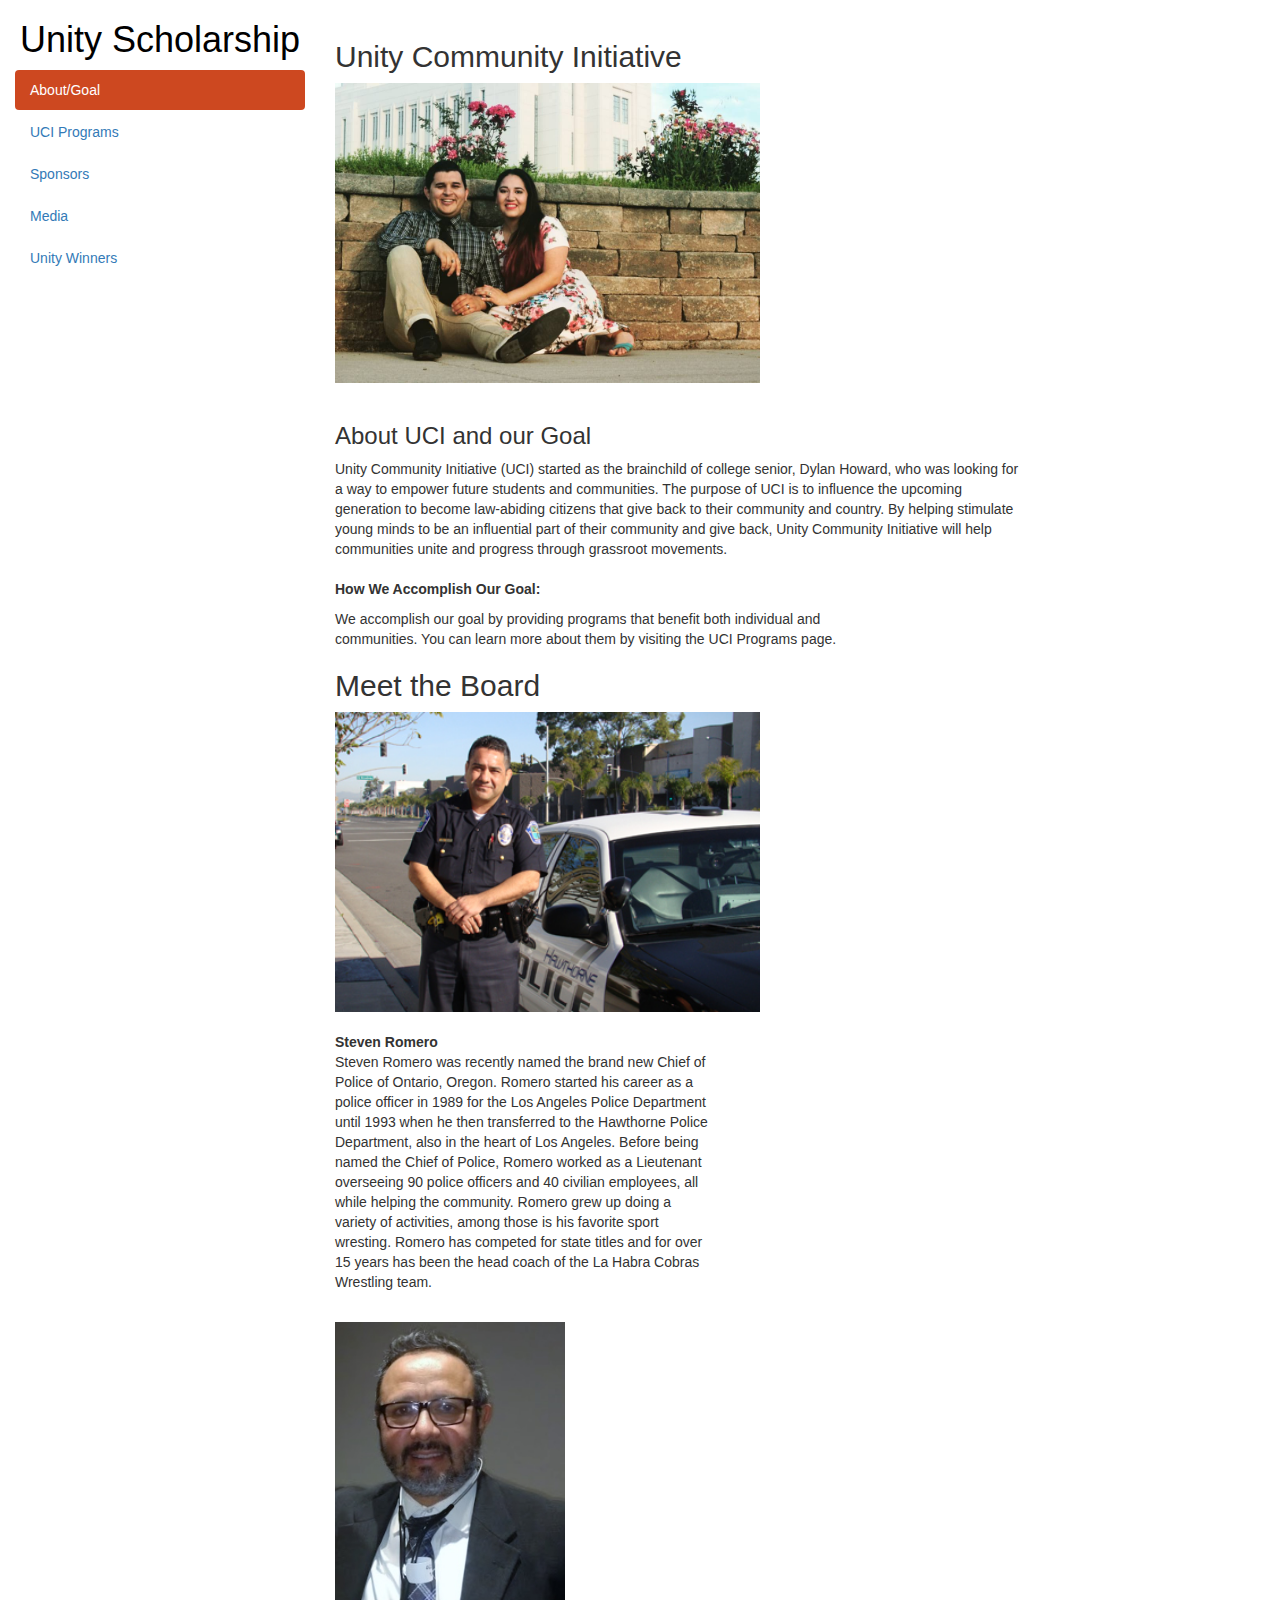
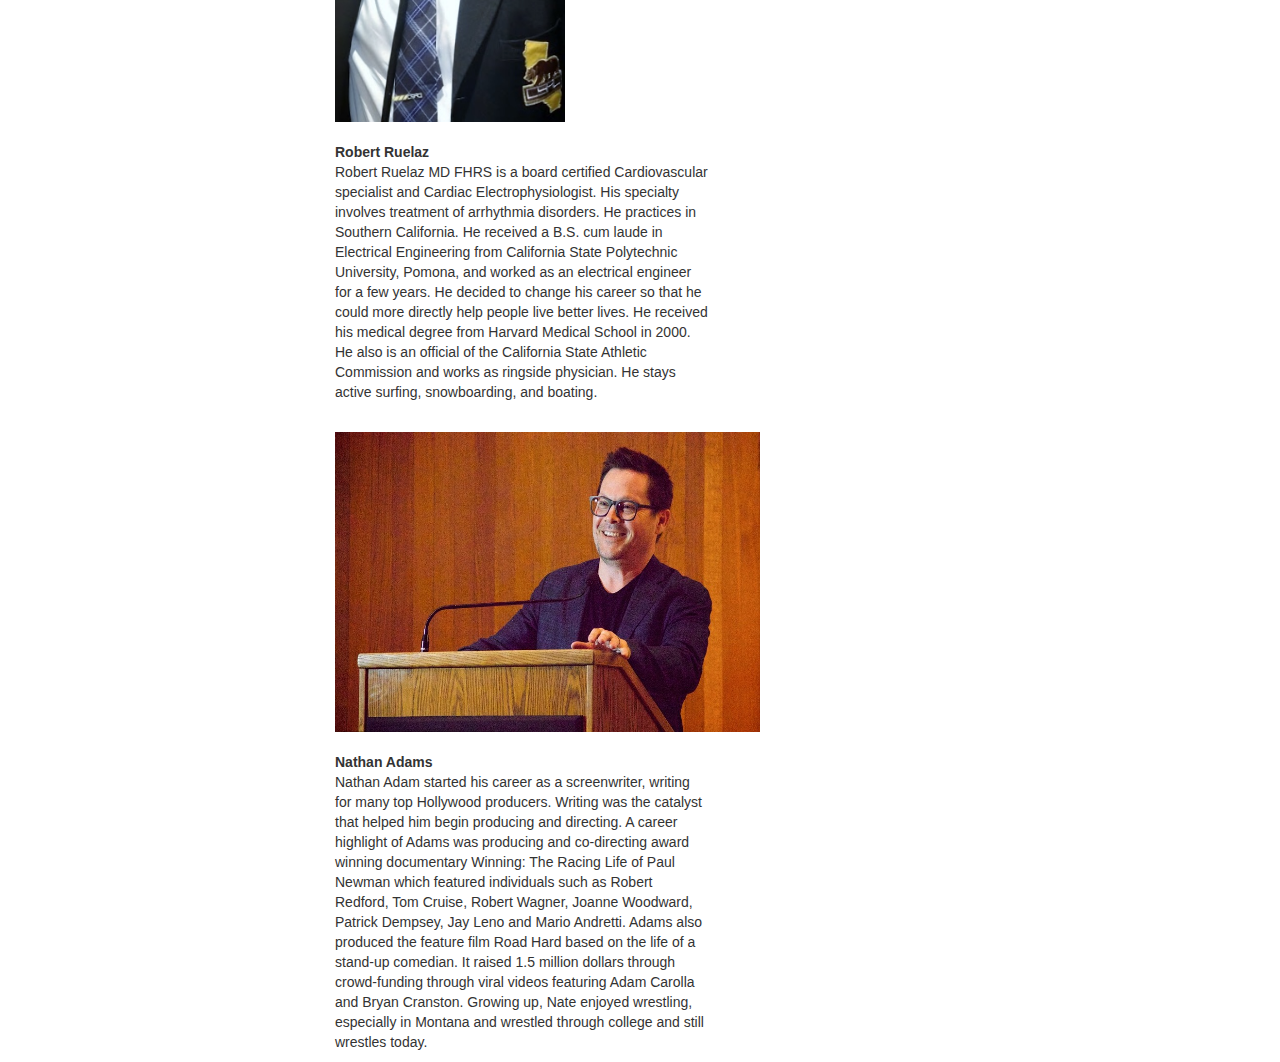
<file: about.html>
<!DOCTYPE html>
<html lang="en">
<head>
	
	<script>
  (function(i,s,o,g,r,a,m){i['GoogleAnalyticsObject']=r;i[r]=i[r]||function(){
  (i[r].q=i[r].q||[]).push(arguments)},i[r].l=1*new Date();a=s.createElement(o),
  m=s.getElementsByTagName(o)[0];a.async=1;a.src=g;m.parentNode.insertBefore(a,m)
  })(window,document,'script','https://www.google-analytics.com/analytics.js','ga');

  ga('create', 'UA-99771928-1', 'auto');
  ga('send', 'pageview');

</script>
	
	<title>Unity Scholarship</title>
	<meta charset="utf-8">
	<meta name="viewport" content="width=device-width, initial-scale=1">
	<link rel="stylesheet" href="https://maxcdn.bootstrapcdn.com/bootstrap/3.3.7/css/bootstrap.min.css">
	<script src="https://ajax.googleapis.com/ajax/libs/jquery/3.2.1/jquery.min.js"></script>
	<script src="https://maxcdn.bootstrapcdn.com/bootstrap/3.3.7/js/bootstrap.min.js"></script>
	<style>
		/* Set height of the grid so .sidenav can be 100% (adjust as needed) */
		.row.content {height: 700px}

		/* Set gray background color and 100% height */
		.sidenav {
			background-color: #fff;
			height: 100%;
		}

		/* On small screens, set height to 'auto' for the grid */
		@media screen and (max-width: 767px) {
			.row.content {height: auto;} 
		}

		.nav>li.active>a{
			text-decoration: none;
			color: #fff;
			background-color: #cd4820;
		}

		.nav>li.active>a:hover,
		.nav>li>a:hover,
		.nav>li>a:focus {
			text-decoration: none;
			color: #fff;
			background-color: #cd4820;
		}
	</style>
</head>
<body>

	<nav class="navbar navbar-inverse visible-xs">
		<div class="container-fluid">
			<div class="navbar-header">
				<button type="button" class="navbar-toggle" data-toggle="collapse" data-target="#myNavbar">
					<span class="icon-bar"></span>
					<span class="icon-bar"></span>
					<span class="icon-bar"></span>                        
				</button>
				<a class="navbar-brand" href="index.html">Unity</a>
			</div>
			<div class="collapse navbar-collapse" id="myNavbar">
				<ul class="nav navbar-nav">
					
					<li class="active"><a href="about.html">About/Goal</a></li>
					<li><a href="Programs.html">UCI Programs</a></li>
					<li><a href="Sponsors.html">Sponsors</a></li>
					<li><a href=Media.html>Media</a></li>
					<li><a href="Winners.html">Unity Winners</a></li>
					
				</ul>
			</div>
		</div>
	</nav>

	<div class="container-fluid">
		<div class="row content">
			<div class="col-sm-3 hidden-xs">
				<h1 style="color:#333333; text-align: center"><a style="color: black" href="index.html">Unity Scholarship</a></h1>
				<ul class="nav nav-pills nav-stacked">
					
					<li class="active"><a href="about.html">About/Goal</a></li>
					<li><a href="Programs.html">UCI Programs</a></li>
					<li><a href="Sponsors.html">Sponsors</a></li>
					<li><a href=Media.html>Media</a></li>
					<li><a href="Winners.html">Unity Winners</a></li>
					
				</ul><br>
			</div>
			<br>

			<div class="col-sm-9">
				<h2>Unity Community Initiative</h2>
				<div class="row">
					<div class="col-sm-9">
						
					 <img src="UCI-goal.jpg" alt="uci goal" height="300px" width="425px"><br><br>
						<h3>About UCI and our Goal</h3>
						<p>Unity Community Initiative (UCI) started as the brainchild of college senior, 
                                                Dylan Howard, who was looking for a way to empower future students and communities. 
						The purpose of UCI is to influence the upcoming generation to become law-abiding 
						citizens that give back to their community and country. By helping stimulate young minds to 
						be an influential part of their community and give back, Unity Community Initiative will help 
						communities unite and progress through grassroot movements.<br><br> 

                                               <b>How We Accomplish Our Goal:</b><br>
						<div class="row">	
						<div class="col-sm-9">
                                               <p>We accomplish our goal by providing programs that benefit both individual and 
						communities. You can learn more about them by visiting the UCI Programs page.
						</p>
							
					        <h2>Meet the Board</h2>
						<div class="row">	
						<div class="col-sm-9">	
							
						<img src="Romero-board.jpg" alt="uci goal" height="300px" width="425px"><br><br>
							
						<b>Steven Romero</b>
						<p>Steven Romero was recently named the brand new Chief of Police of Ontario, Oregon. 
						Romero started his career as a police officer in 1989 for the Los Angeles Police Department
						until 1993 when he then transferred to the Hawthorne Police Department, also in the heart of 
						Los Angeles. Before being named the Chief of Police, Romero worked as a Lieutenant overseeing 
						90 police officers and 40 civilian employees, all while helping the community. Romero grew up 
						doing a variety of activities, among those is his favorite sport wresting. Romero has competed 
						for state titles and for over 15 years has been the head coach of the La Habra Cobras Wrestling 
						team.</p><br> 
							
						<img src="Ruelaz-board.jpg" alt="uci goal" height="400px" width="230px"><br><br>
							
						<b>Robert Ruelaz</b>	
						<p>Robert Ruelaz MD FHRS is a board certified Cardiovascular specialist and Cardiac Electrophysiologist. His
						specialty involves treatment of arrhythmia disorders. He practices in Southern California. He received a
						B.S. cum laude in Electrical Engineering from California State Polytechnic University, Pomona, and
						worked as an electrical engineer for a few years. He decided to change his career so that he could more
						directly help people live better lives. He received his medical degree from Harvard Medical School in
						2000. He also is an official of the California State Athletic Commission and works as ringside physician.
						He stays active surfing, snowboarding, and boating.</p><br>
							
						<img src="Adams-board.jpg" alt="uci goal" height="300px" width="425px"><br><br>
						
						<b>Nathan Adams</b>	
						<p>Nathan Adam started his career as a screenwriter, writing for many top Hollywood producers. Writing was the catalyst that
						helped him begin producing and directing. A career highlight of Adams was producing and co-directing award winning 
						documentary Winning: The Racing Life of Paul Newman which featured individuals such as Robert Redford, Tom Cruise, 
						Robert Wagner, Joanne Woodward, Patrick Dempsey, Jay Leno and Mario Andretti. Adams also produced the feature film
						Road Hard based on the life of a stand-up comedian. It raised 1.5 million dollars through crowd-funding through viral videos
						featuring Adam Carolla and Bryan Cranston. Growing up, Nate enjoyed wrestling, especially in Montana and wrestled through
						college and still wrestles today.</p> 

					</div>
				</div>
			</div>
		</div>
	</div>
</body>
</html>
</file>
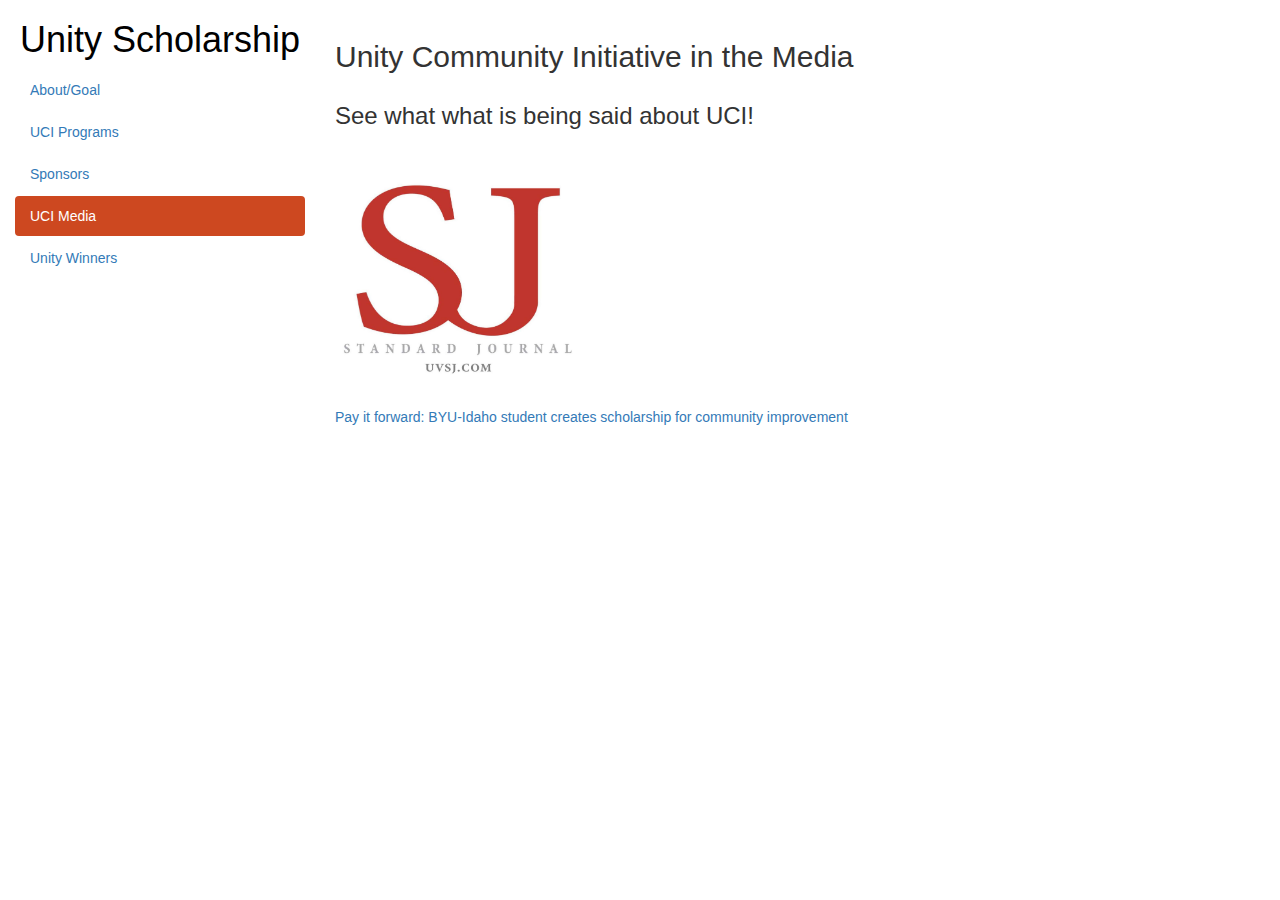
<file: Media.html>
<!DOCTYPE html>
<html lang="en">
<head>
	
	<script>
  (function(i,s,o,g,r,a,m){i['GoogleAnalyticsObject']=r;i[r]=i[r]||function(){
  (i[r].q=i[r].q||[]).push(arguments)},i[r].l=1*new Date();a=s.createElement(o),
  m=s.getElementsByTagName(o)[0];a.async=1;a.src=g;m.parentNode.insertBefore(a,m)
  })(window,document,'script','https://www.google-analytics.com/analytics.js','ga');

  ga('create', 'UA-99771928-1', 'auto');
  ga('send', 'pageview');

</script>
	
	<title>Unity Scholarship</title>
	<meta charset="utf-8">
	<meta name="viewport" content="width=device-width, initial-scale=1">
	<link rel="stylesheet" href="https://maxcdn.bootstrapcdn.com/bootstrap/3.3.7/css/bootstrap.min.css">
	<script src="https://ajax.googleapis.com/ajax/libs/jquery/3.2.1/jquery.min.js"></script>
	<script src="https://maxcdn.bootstrapcdn.com/bootstrap/3.3.7/js/bootstrap.min.js"></script>
	<style>
		/* Set height of the grid so .sidenav can be 100% (adjust as needed) */
		.row.content {height: 700px}

		/* Set gray background color and 100% height */
		.sidenav {
			background-color: #fff;
			height: 100%;
		}

		/* On small screens, set height to 'auto' for the grid */
		@media screen and (max-width: 767px) {
			.row.content {height: auto;} 
		}

		.nav>li.active>a{
			text-decoration: none;
			color: #fff;
			background-color: #cd4820;
		}

		.nav>li.active>a:hover,
		.nav>li>a:hover,
		.nav>li>a:focus {
			text-decoration: none;
			color: #fff;
			background-color: #cd4820;
		}
	</style>
</head>
<body>

	<nav class="navbar navbar-inverse visible-xs">
		<div class="container-fluid">
			<div class="navbar-header">
				<button type="button" class="navbar-toggle" data-toggle="collapse" data-target="#myNavbar">
					<span class="icon-bar"></span>
					<span class="icon-bar"></span>
					<span class="icon-bar"></span>                        
				</button>
				<a class="navbar-brand" href="index.html">Unity</a>
			</div>
			<div class="collapse navbar-collapse" id="myNavbar">
				<ul class="nav navbar-nav">
					
					<li><a href="about.html">About/Goal</a></li>
					<li><a href="Programs.html">UCI Programs</a></li>
					<li><a href="Sponsors.html">Sponsors</a></li>
					<li class="active"><a href="Media.html">UCI Media</a></l					
					<li><a href="Winners.html">Unity Winners</a></li>
					
				</ul>
			</div>
		</div>
	</nav>

	<div class="container-fluid">
		<div class="row content">
			<div class="col-sm-3 hidden-xs">
				<h1 style="color:#333333; text-align: center"><a style="color: black" href="index.html">Unity Scholarship</a></h1>
				<ul class="nav nav-pills nav-stacked">
					
				        <li><a href="about.html">About/Goal</a></li>
					<li><a href="Programs.html">UCI Programs</a></li>
					<li><a href="Sponsors.html">Sponsors</a></li>
					<li class="active"><a href="Media.html">UCI Media</a></li>					
					<li><a href="Winners.html">Unity Winners</a></li>
					
				</ul><br>
			</div>
			<br>

			<div class="col-sm-9">
	
				<h2>Unity Community Initiative in the Media</h2>
				<div class="row">
					<div class="col-sm-9">
						<h3>See what what is being said about UCI!</h3>
						
						<br>
						
			 <img src="SJ.jpg" alt="SJ" style="width:250px;height:228px;">
			 	
			 	<br>
			 	 <br>
						
		             <a 			  href="https://www.rexburgstandardjournal.com/news/education/pay-it-forward-byu-idaho-student-creates-scholarship-for-community/article_aa14c71e-5ae0-11e7-8643-bf32ae6317eb.html">Pay it forward: BYU-Idaho student creates scholarship for community improvement</a>
						
					</div>
				</div>
			</div>
		</div>
	</div>
</body>
</html>
</file>
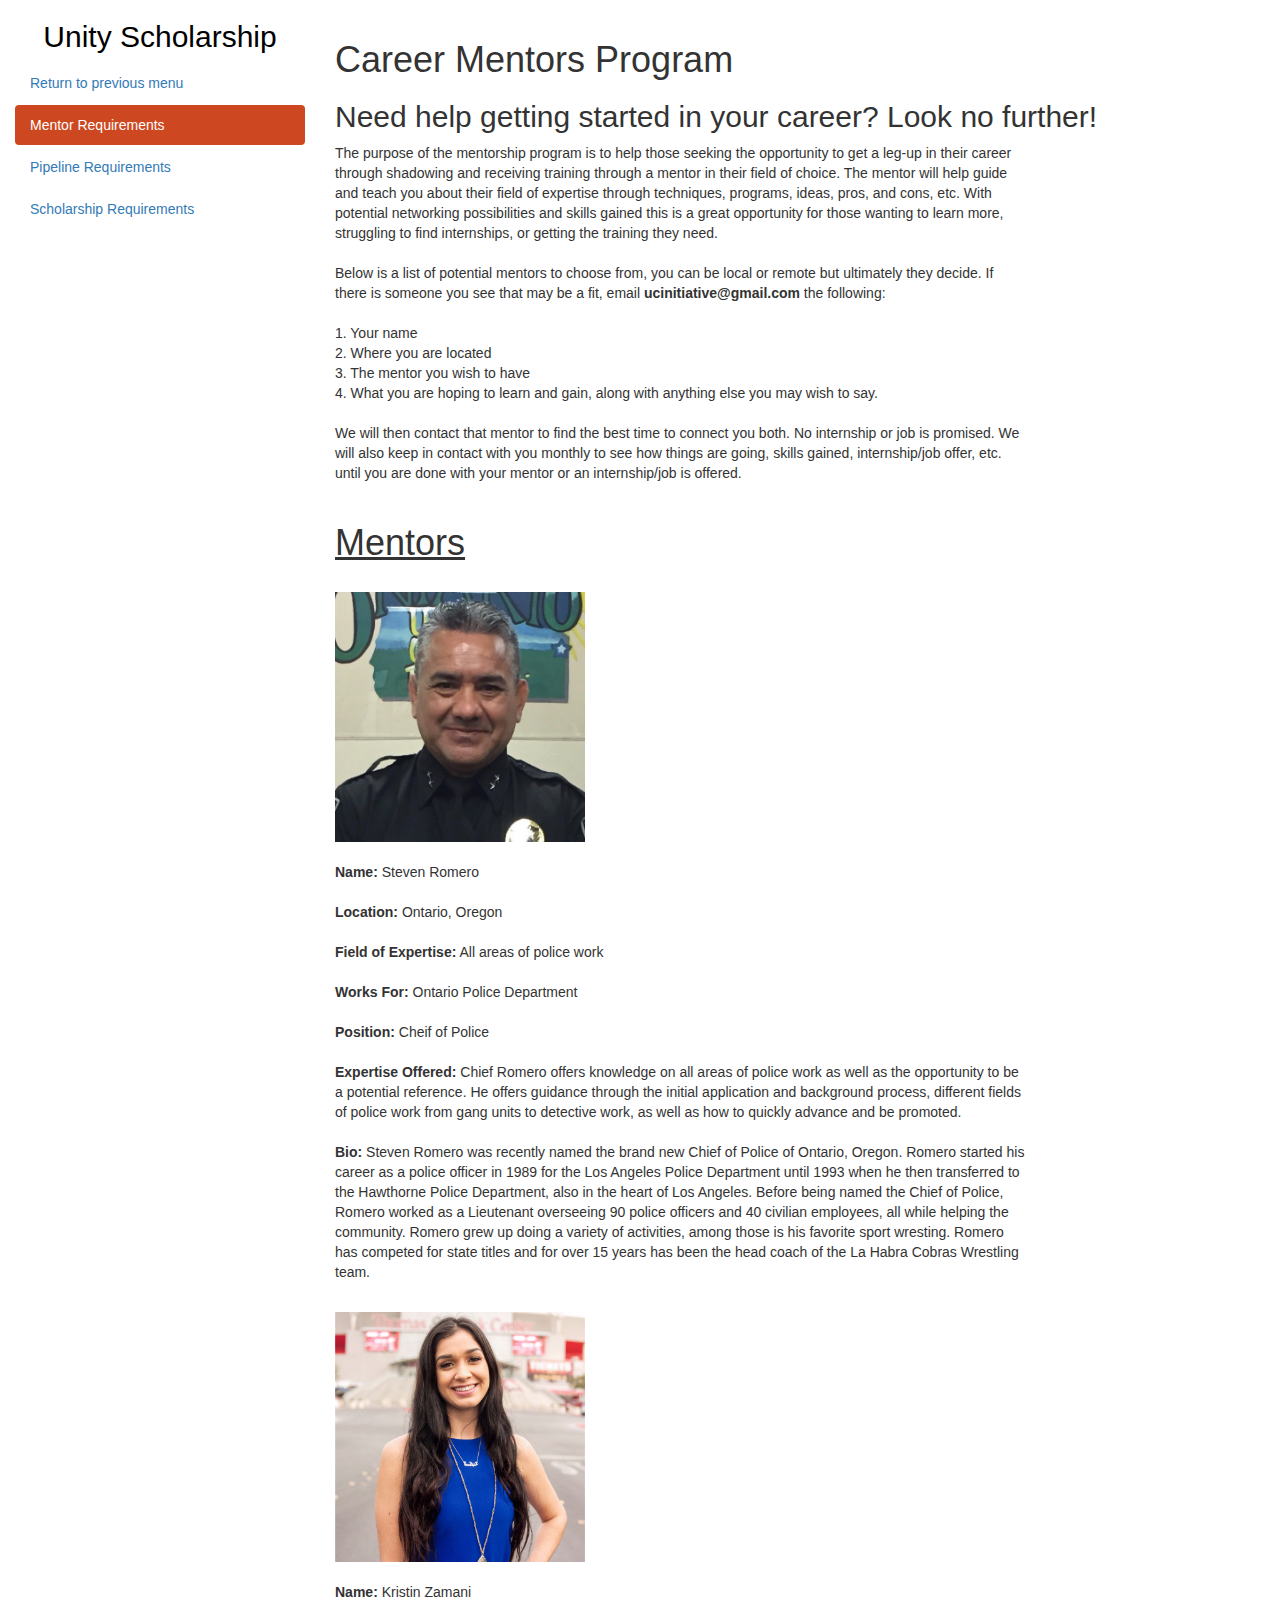
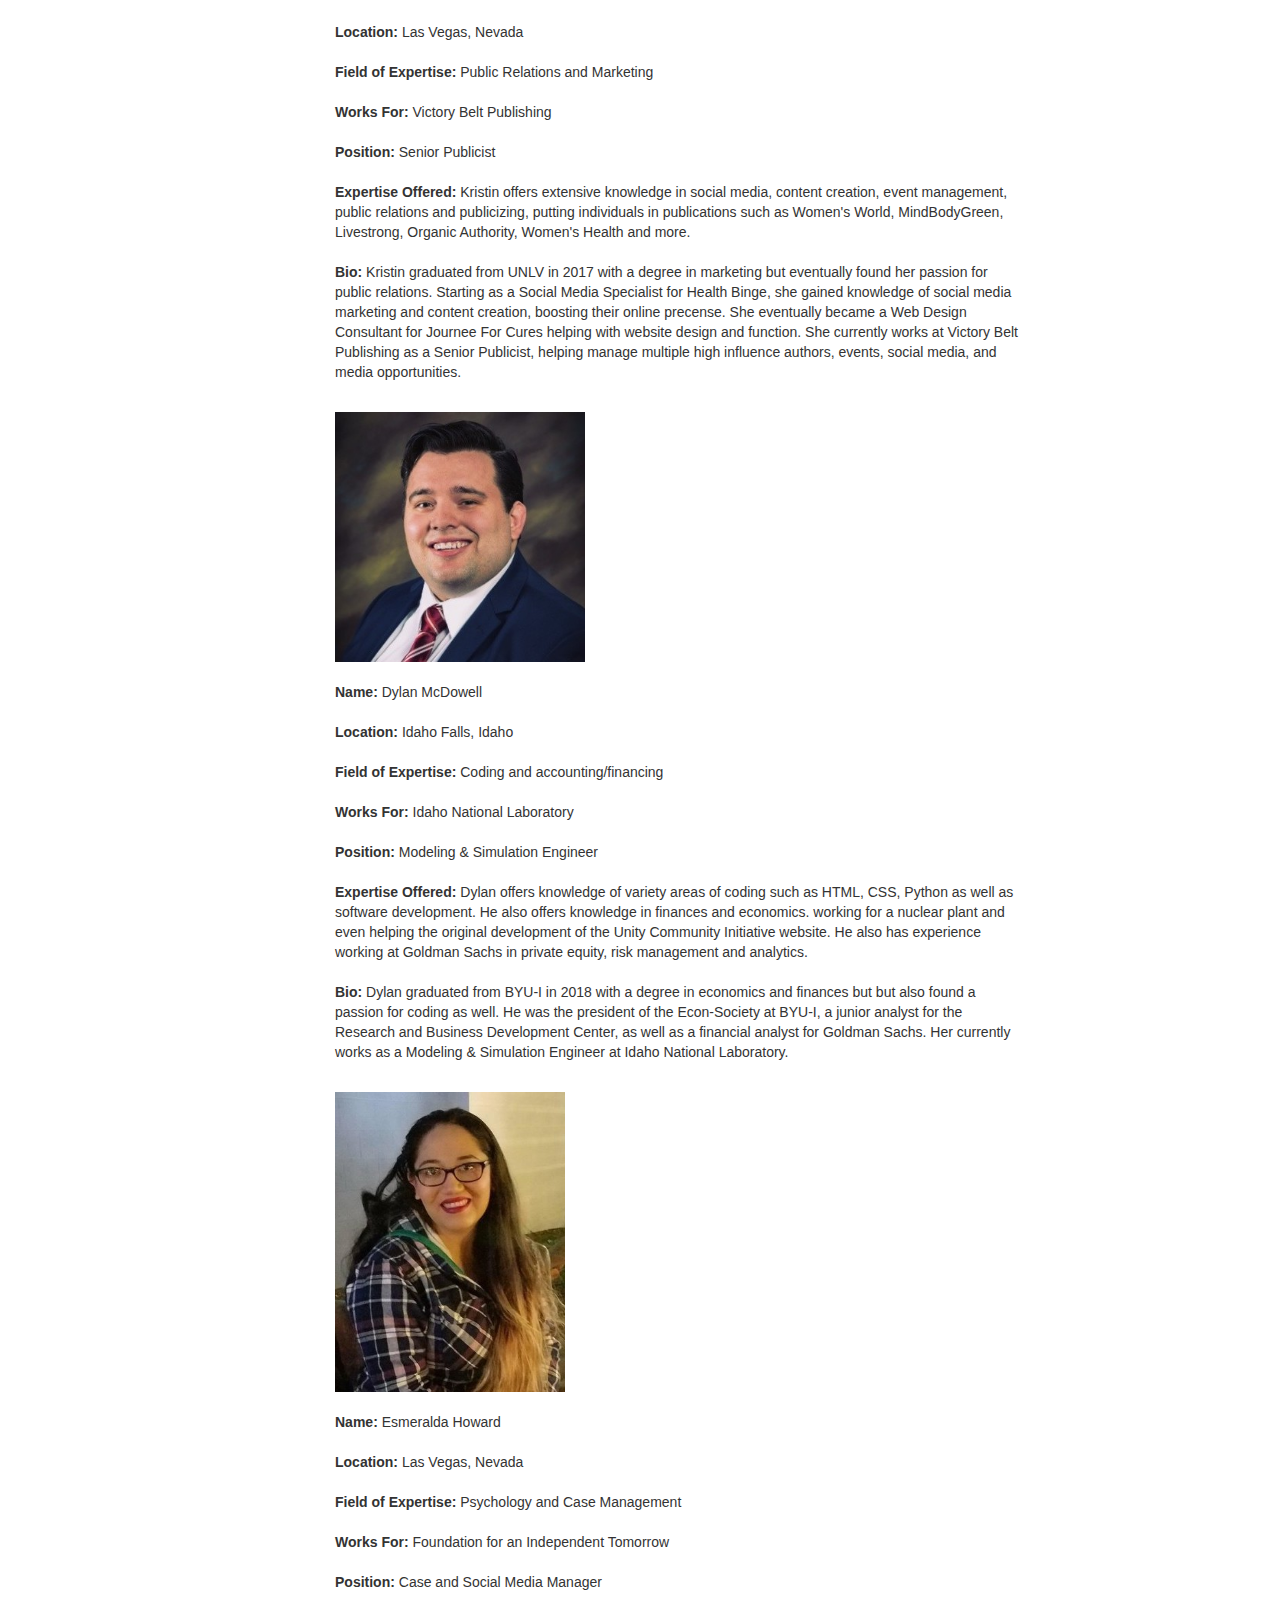
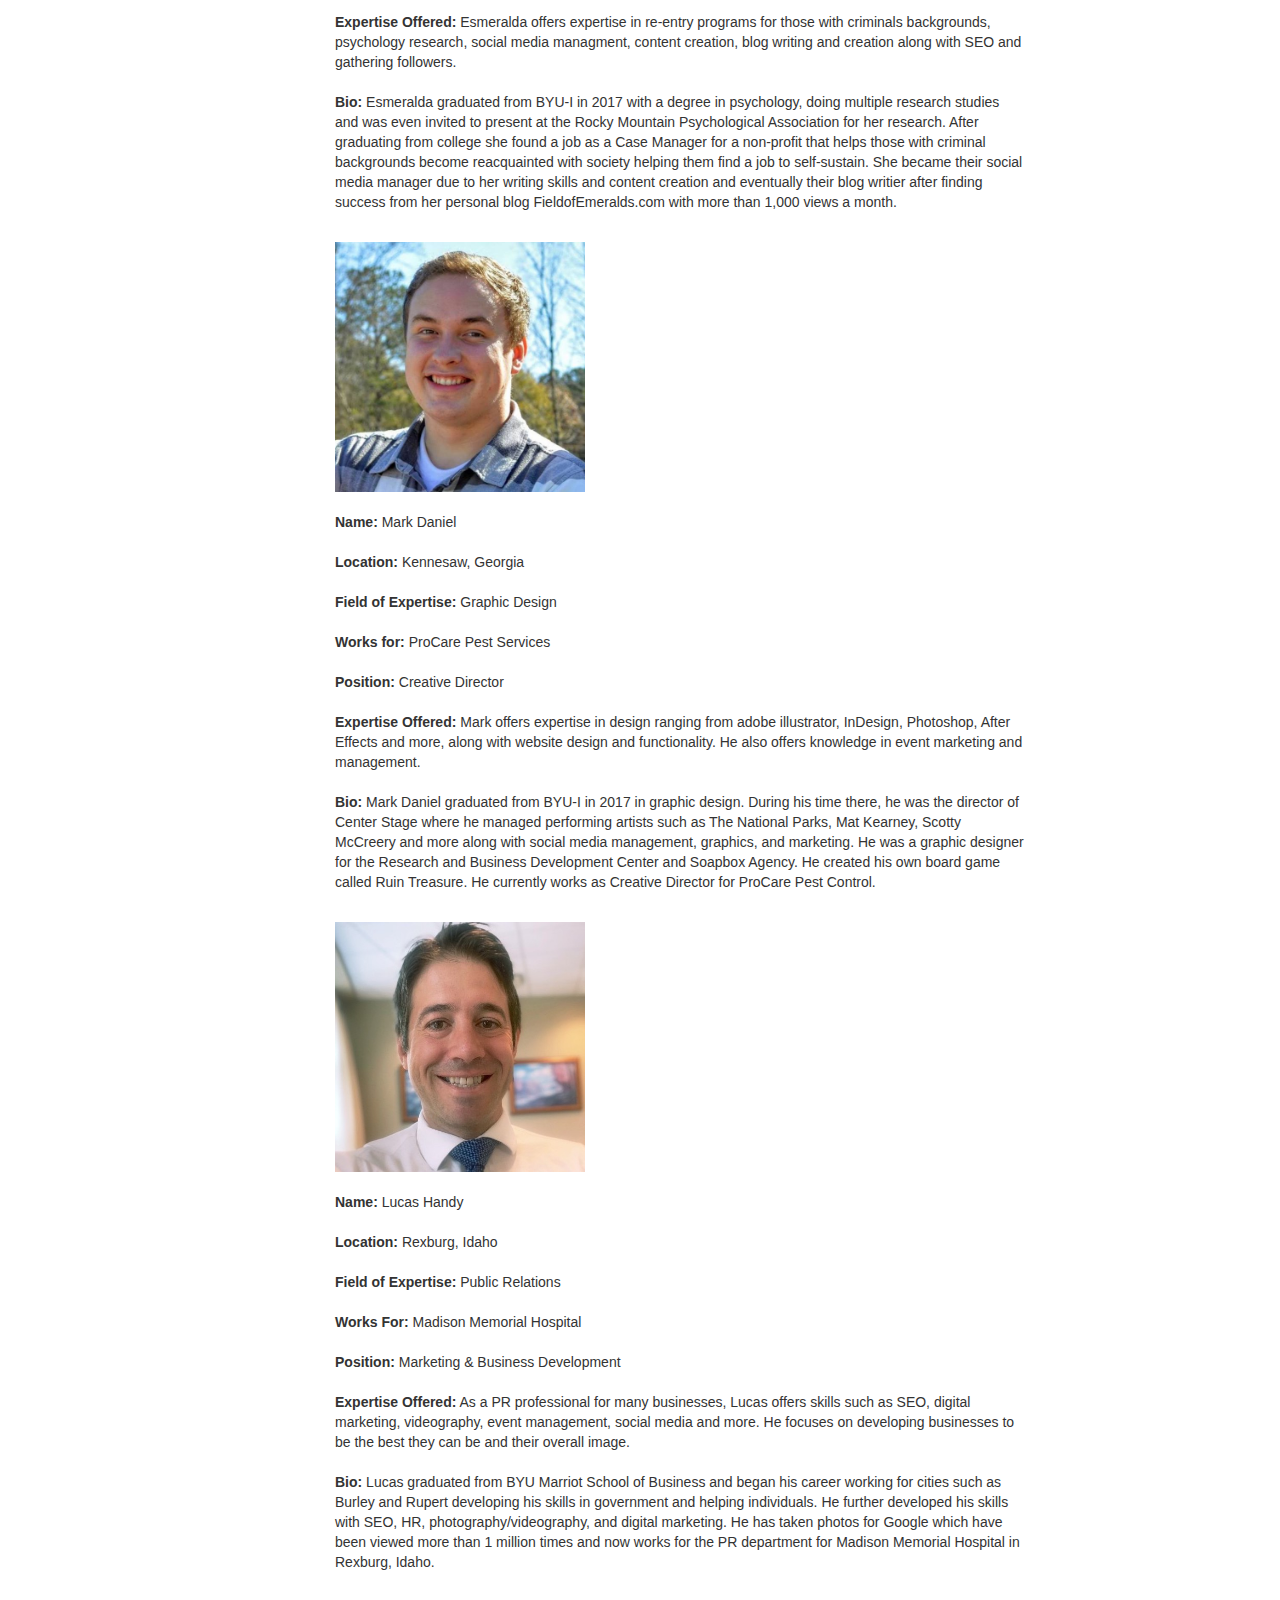
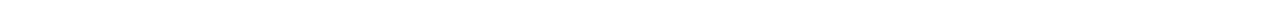
<file: mentor-requirements.html>
<!DOCTYPE html>
<html lang="en">
<head>
	
	<script>
  (function(i,s,o,g,r,a,m){i['GoogleAnalyticsObject']=r;i[r]=i[r]||function(){
  (i[r].q=i[r].q||[]).push(arguments)},i[r].l=1*new Date();a=s.createElement(o),
  m=s.getElementsByTagName(o)[0];a.async=1;a.src=g;m.parentNode.insertBefore(a,m)
  })(window,document,'script','https://www.google-analytics.com/analytics.js','ga');

  ga('create', 'UA-99771928-1', 'auto');
  ga('send', 'pageview');

</script>
	
	<title>Career Mentors</title>
	<meta charset="utf-8">
	<meta name="viewport" content="width=device-width, initial-scale=1">
	<link rel="stylesheet" href="https://maxcdn.bootstrapcdn.com/bootstrap/3.3.7/css/bootstrap.min.css">
	<script src="https://ajax.googleapis.com/ajax/libs/jquery/3.2.1/jquery.min.js"></script>
	<script src="https://maxcdn.bootstrapcdn.com/bootstrap/3.3.7/js/bootstrap.min.js"></script>
	<style>
		/* Set height of the grid so .sidenav can be 100% (adjust as needed) */
		.row.content {height: 700px}

		/* Set gray background color and 100% height */
		.sidenav {
			background-color: #fff;
			height: 100%;
		}

		/* On small screens, set height to 'auto' for the grid */
		@media screen and (max-width: 767px) {
			.row.content {height: auto;} 
		}

		.nav>li.active>a{
			text-decoration: none;
			color: #fff;
			background-color: #cd4820;
		}

		.nav>li.active>a:hover,
		.nav>li>a:hover,
		.nav>li>a:focus {
			text-decoration: none;
			color: #fff;
			background-color: #cd4820;
		}
	</style>
</head>
<body>

	<nav class="navbar navbar-inverse visible-xs">
		<div class="container-fluid">
			<div class="navbar-header">
				<button type="button" class="navbar-toggle" data-toggle="collapse" data-target="#myNavbar">
					<span class="icon-bar"></span>
					<span class="icon-bar"></span>
					<span class="icon-bar"></span>                        
				</button>
				<a class="navbar-brand" href="index.html">Unity</a>
			</div>
			<div class="collapse navbar-collapse" id="myNavbar">
				<ul class="nav navbar-nav">
					
					<li><a href="about.html">Return to previous menu</a></li>
					<li class="active"><a href="mentor-requirements.html">Mentor Requirements</a></li>
					<li><a href="pipeline-requirements.html">Pipeline Requirements</a></li>
					<li><a href="scholarship-requirements.html">Scholarship Requirements</a></li>
					
				</ul>
			</div>
		</div>
	</nav>

	<div class="container-fluid">
		<div class="row content">
			<div class="col-sm-3 hidden-xs">
				<h2 style="color:#333333; text-align: center"><a style="color: black" href="index.html">Unity Scholarship</a></h2>
				<ul class="nav nav-pills nav-stacked">
					
					<li><a href="about.html">Return to previous menu</a></li>
					<li class="active"><a href="mentor-requirements.html">Mentor Requirements</a></li>
					<li><a href="pipeline-requirements.html">Pipeline Requirements</a></li>
					<li><a href="scholarship-requirements.html">Scholarship Requirements</a></li>
					
				</ul><br>
			</div>
			<br>

			<div class="col-sm-9">
				<h1>Career Mentors Program</h1>
				<h2>Need help getting started in your career? Look no further!</h2>
				<div class="row">
					<div class="col-sm-9">
						
					<p>
				
					The purpose of the mentorship program is to help those seeking the opportunity 
					to get a leg-up in their career through shadowing and receiving training through 
					a mentor in their field of choice. The mentor will help guide and teach you about 
					their field of expertise through techniques, programs, ideas, pros, and cons, etc. 
					With potential networking possibilities and skills gained this is a great opportunity 
					for those wanting to learn more, struggling to find internships, or getting the training 
					they need. <br><br> 

					Below is a list of potential mentors to choose from, you can be local or remote but ultimately 
					they decide. If there is someone you see that may be a fit, email <b>ucinitiative@gmail.com</b> 
					the following: <br><br> 
						
					1. Your name<br>
					2. Where you are located<br> 
					3. The mentor you wish to have<br>
					4. What you are hoping to learn and gain, along with anything else you may wish to say.<br><br> 
						
					We will then contact that mentor to find the best time to connect you both. 
					No internship or job is promised. We will also keep in contact with you monthly to see 
					how things are going, skills gained, internship/job offer, etc. until you are done with
					your mentor or an internship/job is offered. <br><br>
					
					</p>
					
					<u><h1>Mentors</h1></u><br>
						
					<img src="chief-romero.jpg" alt="chief romero" height="250px" width="250px"><br><br>
					
					<p><b>Name:</b> Steven Romero <br><br>


					<b>Location:</b> Ontario, Oregon <br><br>


					<b>Field of Expertise:</b> All areas of police work <br><br>


					<b>Works For:</b> Ontario Police Department <br><br>


					<b>Position:</b> Cheif of Police <br><br>


					<b>Expertise Offered:</b> Chief Romero offers knowledge on all areas of police work
					as well as the opportunity to be a potential reference. He offers guidance through the 
					initial application and background process, different fields of police work from gang units
					to detective work, as well as how to quickly advance and be promoted. 
					
					<br><br>  

					<b>Bio:</b> Steven Romero was recently named the brand new Chief of Police of Ontario, Oregon. 
					Romero started his career as a police officer in 1989 for the Los Angeles Police Department 
					until 1993 when he then transferred to the Hawthorne Police Department, also in the heart of 
					Los Angeles. Before being named the Chief of Police, Romero worked as a Lieutenant overseeing 
					90 police officers and 40 civilian employees, all while helping the community. Romero grew up 
					doing a variety of activities, among those is his favorite sport wresting. Romero has competed 
					for state titles and for over 15 years has been the head coach of the La Habra Cobras Wrestling 
					team.</p><br>
						
					<img src="Kristin-Zamani.jpg" alt="Kristin Zamani" height="250px" width="250px"><br><br>
					
					<p><b>Name:</b> Kristin Zamani <br><br>


					<b>Location:</b> Las Vegas, Nevada <br><br>


					<b>Field of Expertise:</b> Public Relations and Marketing <br><br>


					<b>Works For:</b> Victory Belt Publishing <br><br>


					<b>Position:</b> Senior Publicist <br><br>


					<b>Expertise Offered:</b> Kristin offers extensive knowledge in social media, content creation,
					event management, public relations and publicizing, putting individuals in publications such as 
					Women's World, MindBodyGreen, Livestrong, Organic Authority, Women's Health and more. 
					
					<br><br>  

					<b>Bio:</b> Kristin graduated from UNLV in 2017 with a degree in marketing
					but eventually found her passion for public relations. Starting as a Social Media
					Specialist for Health Binge, she gained knowledge of social media marketing and content
					creation, boosting their online precense. She eventually became a Web Design Consultant 
					for Journee For Cures helping with website design and function. She currently works at 
					Victory Belt Publishing as a Senior Publicist, helping manage multiple high influence authors, 
					events, social media, and media opportunities.</p><br>
					
					<img src="Dylan-McDowell.jpg" alt="Dylan McDowell" height="250px" width="250px"><br><br>
					
					<p><b>Name:</b> Dylan McDowell  <br><br>


					<b>Location:</b> Idaho Falls, Idaho <br><br>


					<b>Field of Expertise:</b> Coding and accounting/financing <br><br>


					<b>Works For:</b> Idaho National Laboratory <br><br>


					<b>Position:</b> Modeling & Simulation Engineer <br><br>


					<b>Expertise Offered:</b> Dylan offers knowledge of variety areas of coding
					such as HTML, CSS, Python as well as software development. He also offers knowledge in
					finances and economics. working for a nuclear plant and even helping the original development 
				        of the Unity Community Initiative website. He also has experience working at Goldman Sachs in 
				        private equity, risk management and analytics.
					<br><br>  

					<b>Bio:</b> Dylan graduated from BYU-I in 2018 with a degree in economics and finances but
					but also found a passion for coding as well. He was the president of the Econ-Society at
					BYU-I, a junior analyst for the Research and Business Development Center, as well as a 
					financial analyst for Goldman Sachs. Her currently works as a Modeling & Simulation Engineer 
					at Idaho National Laboratory.  </p><br>
						
					<img src="Esmeralda-Howard.jpg" alt="Esmeralda Howard" height="300px" width="230px"><br><br>
					
					<p><b>Name:</b> Esmeralda Howard <br><br>


					<b>Location:</b> Las Vegas, Nevada <br><br>


					<b>Field of Expertise:</b> Psychology and Case Management <br><br>


					<b>Works For:</b> Foundation for an Independent Tomorrow <br><br>


					<b>Position:</b> Case and Social Media Manager <br><br>


					<b>Expertise Offered:</b> Esmeralda offers expertise in re-entry programs
					for those with criminals backgrounds, psychology research, social media managment,
					content creation, blog writing and creation along with SEO and gathering followers.
					
					<br><br>  

					<b>Bio:</b> Esmeralda graduated from BYU-I in 2017 with a degree in psychology, doing multiple
					research studies and was even invited to present at the Rocky Mountain Psychological 
					Association for her research. After graduating from college she found a job as a Case
					Manager for a non-profit that helps those with criminal backgrounds become reacquainted 
					with society helping them find a job to self-sustain. She became their social media manager
					due to her writing skills and content creation and eventually their blog writier after finding 
					success from her personal blog FieldofEmeralds.com with more than 1,000 views a month. </p><br>
					
					<img src="Mark-Daniel.jpg" alt="Mark Daniel" height="250px" width="250px"><br><br>
					
					<p><b>Name:</b> Mark Daniel  <br><br>


					<b>Location:</b> Kennesaw, Georgia <br><br>


					<b>Field of Expertise:</b> Graphic Design <br><br>


					<b>Works for:</b> ProCare Pest Services <br><br>


					<b>Position:</b> Creative Director <br><br>


					<b>Expertise Offered:</b> Mark offers expertise in design ranging from adobe illustrator,
					InDesign, Photoshop, After Effects and more, along with website design and functionality.
					He also offers knowledge in event marketing and management. <br><br>  

					<b>Bio:</b> Mark Daniel graduated from BYU-I in 2017 in graphic design. During his time there,
					he was the director of Center Stage where he managed performing artists such as The National Parks,
					Mat Kearney, Scotty McCreery and more along with social media management, graphics, and marketing. 
					He was a graphic designer for the Research and Business Development Center and Soapbox Agency. He 
					created his own board game called Ruin Treasure. He currently works as Creative Director for ProCare 
					Pest Control.  </p><br>
					
					<img src="Lucas-Handy.jpg" alt="Lucas Handy" height="250px" width="250px"><br><br>
					
					<p><b>Name:</b> Lucas Handy  <br><br>


					<b>Location:</b> Rexburg, Idaho <br><br>


					<b>Field of Expertise:</b> Public Relations   <br><br>


					<b>Works For:</b> Madison Memorial Hospital <br><br>


					<b>Position:</b> Marketing & Business Development <br><br>


					<b>Expertise Offered:</b> As a PR professional for many businesses, Lucas offers skills such as 
					SEO, digital marketing, videography, event management, social media and more. He focuses on developing
					businesses to be the best they can be and their overall image.  <br><br> 

					<b>Bio:</b> Lucas graduated from BYU Marriot School of Business and began his career working for
					cities such as Burley and Rupert developing his skills in government and helping individuals. He 
					further developed his skills with SEO, HR, photography/videography, and digital marketing. He has taken 
					photos for Google which have been viewed more than 1 million times and now works for the PR department for
					Madison Memorial Hospital in Rexburg, Idaho. </p><br>
					

					</div>
				</div>
			</div>
		</div>
	</div>
</body>
</html>
</file>
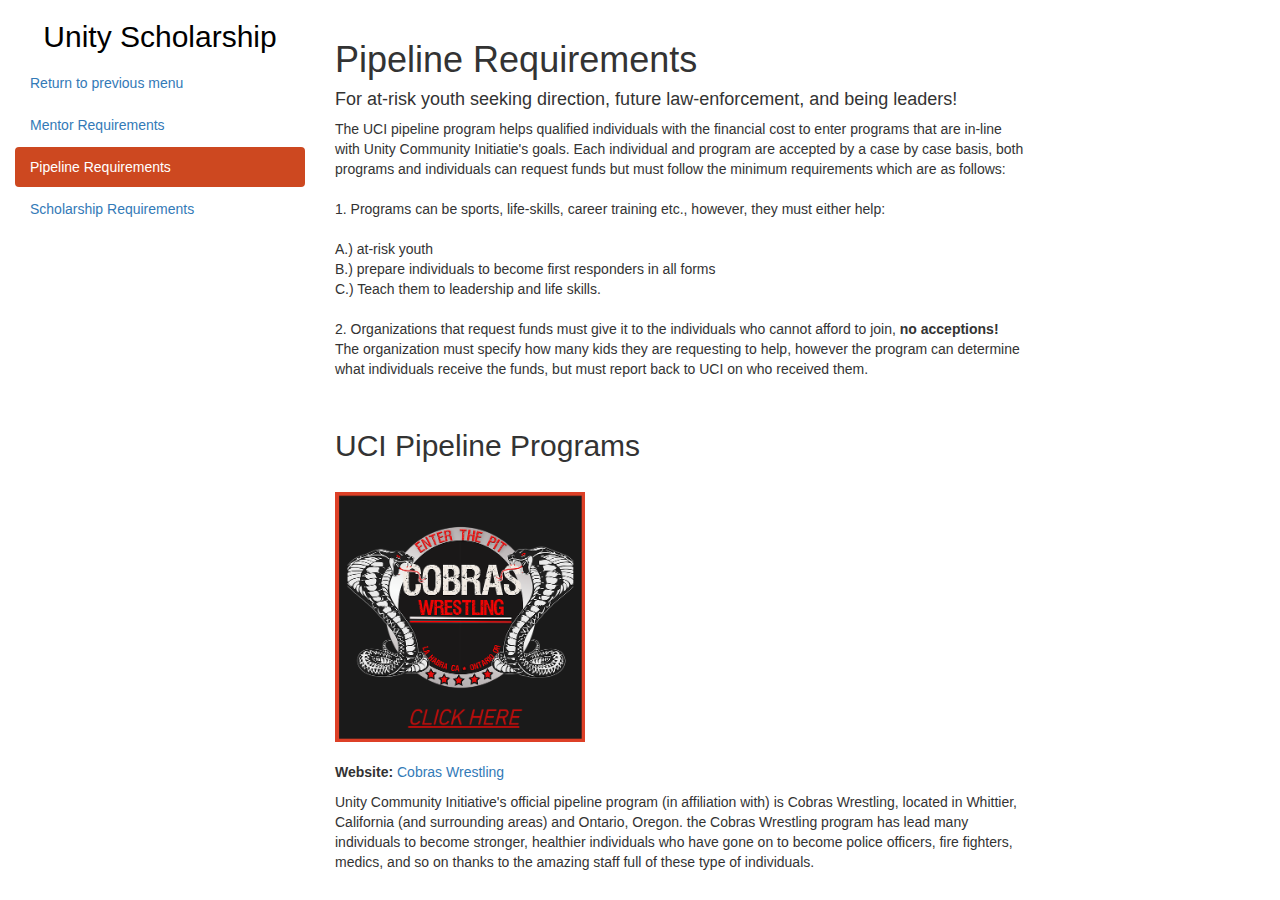
<file: pipeline-requirements.html>
<!DOCTYPE html>
<html lang="en">
<head>
	
	<script>
  (function(i,s,o,g,r,a,m){i['GoogleAnalyticsObject']=r;i[r]=i[r]||function(){
  (i[r].q=i[r].q||[]).push(arguments)},i[r].l=1*new Date();a=s.createElement(o),
  m=s.getElementsByTagName(o)[0];a.async=1;a.src=g;m.parentNode.insertBefore(a,m)
  })(window,document,'script','https://www.google-analytics.com/analytics.js','ga');

  ga('create', 'UA-99771928-1', 'auto');
  ga('send', 'pageview');

</script>
	
	<title>Unity Scholarship</title>
	<meta charset="utf-8">
	<meta name="viewport" content="width=device-width, initial-scale=1">
	<link rel="stylesheet" href="https://maxcdn.bootstrapcdn.com/bootstrap/3.3.7/css/bootstrap.min.css">
	<script src="https://ajax.googleapis.com/ajax/libs/jquery/3.2.1/jquery.min.js"></script>
	<script src="https://maxcdn.bootstrapcdn.com/bootstrap/3.3.7/js/bootstrap.min.js"></script>
	<style>
		/* Set height of the grid so .sidenav can be 100% (adjust as needed) */
		.row.content {height: 700px}

		/* Set gray background color and 100% height */
		.sidenav {
			background-color: #fff;
			height: 100%;
		}

		/* On small screens, set height to 'auto' for the grid */
		@media screen and (max-width: 767px) {
			.row.content {height: auto;} 
		}

		.nav>li.active>a{
			text-decoration: none;
			color: #fff;
			background-color: #cd4820;
		}

		.nav>li.active>a:hover,
		.nav>li>a:hover,
		.nav>li>a:focus {
			text-decoration: none;
			color: #fff;
			background-color: #cd4820;
		}
	</style>
</head>
<body>

	<nav class="navbar navbar-inverse visible-xs">
		<div class="container-fluid">
			<div class="navbar-header">
				<button type="button" class="navbar-toggle" data-toggle="collapse" data-target="#myNavbar">
					<span class="icon-bar"></span>
					<span class="icon-bar"></span>
					<span class="icon-bar"></span>                        
				</button>
				<a class="navbar-brand" href="index.html">Unity</a>
			</div>
			<div class="collapse navbar-collapse" id="myNavbar">
				<ul class="nav navbar-nav">
					
					<li><a href="about.html">Return to previous menu</a></li>
					<li><a href="mentor-requirements.html">Mentor Requirements</a></li>
					<li class="active"><a href="pipeline-requirements.html">Pipeline Requirements</a></li>
					<li><a href="scholarship-requirements.html">Scholarship Requirements</a></li>
					
				</ul>
			</div>
		</div>
	</nav>

	<div class="container-fluid">
		<div class="row content">
			<div class="col-sm-3 hidden-xs">
				<h2 style="color:#333333; text-align: center"><a style="color: black" href="index.html">Unity Scholarship</a></h2>
				<ul class="nav nav-pills nav-stacked">
					
					<li><a href="about.html">Return to previous menu</a></li>
					<li><a href="mentor-requirements.html">Mentor Requirements</a></li>
					<li class="active"><a href="pipeline-requirements.html">Pipeline Requirements</a></li>
					<li><a href="scholarship-requirements.html">Scholarship Requirements</a></li>
					
				</ul><br>
			</div>
			<br>

			<div class="col-sm-9">
				<h1>Pipeline Requirements</h1>
				<h4>For at-risk youth seeking direction, future law-enforcement, and being leaders!</h4>
				<div class="row">
					<div class="col-sm-9">
						
					<p>
					The UCI pipeline program helps qualified individuals with the financial cost
					to enter programs that are in-line with Unity Community Initiatie's goals.
					Each individual and program are accepted by a case by case basis, both programs 
					and individuals can request funds but must follow the minimum requirements 
					which are as follows: <br><br>
					
					1. Programs can be sports, life-skills, career training etc., however,
					they must either help:<br><br> A.) at-risk youth<br> B.) prepare individuals to become
					first responders in all forms<br> C.) Teach them to leadership and life skills.<br><br>
					
					2. Organizations that request funds must give it to the individuals who cannot afford to join, 
					<b>no acceptions!</b> The organization must specify how many kids they are requesting to help, 
					however the program can determine what individuals receive the funds, but must report back to UCI 
					on who received them.
					</p><br>
						
					<h2>UCI Pipeline Programs</h2><br>
					<a href="https://www.cobraswrestling.com/">	
					<img src="cobra-logo.jpeg" alt="cobra wrestling" height="250px" width="250px"><br><br>
					</a>
						
					<p><b>Website:</b> <a href="https://www.cobraswrestling.com/">Cobras Wrestling</a><br></p>
						
					<p>Unity Community Initiative's official pipeline program (in affiliation with) is Cobras Wrestling, 
					located in Whittier, California (and surrounding areas) and Ontario, Oregon. the Cobras Wrestling program 
					has lead many individuals to become stronger, healthier individuals who have gone on to become 
					police officers, fire fighters, medics, and so on thanks to the amazing staff full of these type
					of individuals.</p>
</p>
					</div>
				</div>
			</div>
		</div>
	</div>
</body>
</html>
</file>
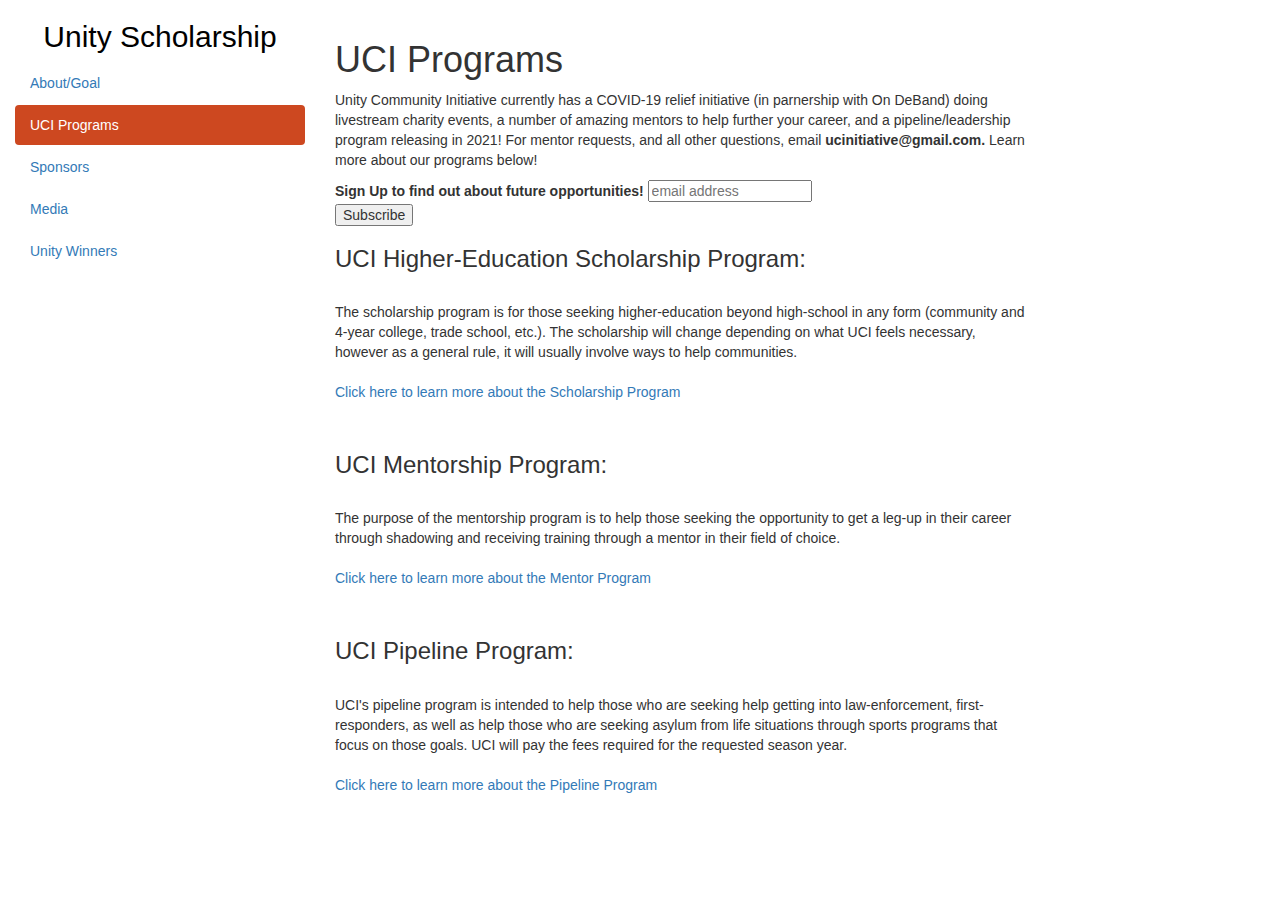
<file: Programs.html>
<!DOCTYPE html>
<html lang="en">
<head>
	
	<script>
  (function(i,s,o,g,r,a,m){i['GoogleAnalyticsObject']=r;i[r]=i[r]||function(){
  (i[r].q=i[r].q||[]).push(arguments)},i[r].l=1*new Date();a=s.createElement(o),
  m=s.getElementsByTagName(o)[0];a.async=1;a.src=g;m.parentNode.insertBefore(a,m)
  })(window,document,'script','https://www.google-analytics.com/analytics.js','ga');
  ga('create', 'UA-99771928-1', 'auto');
  ga('send', 'pageview');
</script>
	
	<title>Unity Scholarship</title>
	<meta charset="utf-8">
	<meta name="viewport" content="width=device-width, initial-scale=1">
	<link rel="stylesheet" href="https://maxcdn.bootstrapcdn.com/bootstrap/3.3.7/css/bootstrap.min.css">
	<script src="https://ajax.googleapis.com/ajax/libs/jquery/3.2.1/jquery.min.js"></script>
	<script src="https://maxcdn.bootstrapcdn.com/bootstrap/3.3.7/js/bootstrap.min.js"></script>
	<style>
		/* Set height of the grid so .sidenav can be 100% (adjust as needed) */
		.row.content {height: 700px}
		/* Set gray background color and 100% height */
		.sidenav {
			background-color: #fff;
			height: 100%;
		}
		/* On small screens, set height to 'auto' for the grid */
		@media screen and (max-width: 767px) {
			.row.content {height: auto;} 
		}
		.nav>li.active>a{
			text-decoration: none;
			color: #fff;
			background-color: #cd4820;
		}
		.nav>li.active>a:hover,
		.nav>li>a:hover,
		.nav>li>a:focus {
			text-decoration: none;
			color: #fff;
			background-color: #cd4820;
		}
	</style>
</head>
<body>

	<nav class="navbar navbar-inverse visible-xs">
		<div class="container-fluid">
			<div class="navbar-header">
				<button type="button" class="navbar-toggle" data-toggle="collapse" data-target="#myNavbar">
					<span class="icon-bar"></span>
					<span class="icon-bar"></span>
					<span class="icon-bar"></span>                        
				</button>
				<a class="navbar-brand" href="index.html">Unity</a>
			</div>
			<div class="collapse navbar-collapse" id="myNavbar">
				<ul class="nav navbar-nav">
					
					<li><a href="about.html">About/Goal</a></li>
					<li class="active"><a href="Programs.html">UCI Programs</a></li>
					<li><a href="Sponsors.html">Sponsors</a></li>
					<li><a href=Media.html>Media</a></li>
					<li><a href="Winners.html">Unity Winners</a></li>
					
				</ul>
			</div>
		</div>
	</nav>

	<div class="container-fluid">
		<div class="row content">
			<div class="col-sm-3 hidden-xs">
				<h2 style="color:#333333; text-align: center"><a style="color: black" href="index.html">Unity Scholarship</a></h2>
				<ul class="nav nav-pills nav-stacked">
					
					<li><a href="about.html">About/Goal</a></li>
					<li class="active"><a href="Programs.html">UCI Programs</a></li>
					<li><a href="Sponsors.html">Sponsors</a></li>
					<li><a href=Media.html>Media</a></li>
					<li><a href="Winners.html">Unity Winners</a></li>
					
				</ul><br>
			</div>
			<br>

			<div class="col-sm-9">
				<h1>UCI Programs</h1>
				<div class="row">
					<div class="col-sm-9">
						
						<p>Unity Community Initiative currently has a COVID-19 relief initiative (in parnership
						with On DeBand) doing livestream charity events, a number of amazing mentors to help 
						further your career, and a pipeline/leadership program releasing in 2021! For mentor 
						requests, and all other questions, email <b>ucinitiative@gmail.com.</b> 
						Learn more about our programs below! 
							
						<!-- Begin Mailchimp Signup Form -->
							
		<link href="//cdn-images.mailchimp.com/embedcode/slim-10_7.css" rel="stylesheet" type="text/css">
		<style type="text/css">
		#mc_embed_signup{background:#fff; clear:left; font:14px Helvetica,Arial,sans-serif; }
		/* Add your own Mailchimp form style overrides in your site stylesheet or in this style block.
	  	 We recommend moving this block and the preceding CSS link to the HEAD of your HTML file. */
		</style>
		<div id="mc_embed_signup">
		<form action="https://unityscholarship.us19.list-manage.com/subscribe/post?u=5dd1e528b8d9550bd9831a62b&amp;id=30aba34cb9" method="post" id="mc-embedded-subscribe-form" name="mc-embedded-subscribe-form" class="validate" target="_blank" novalidate>
   		 <div id="mc_embed_signup_scroll">
		<label for="mce-EMAIL">Sign Up to find out about future opportunities!</label>
		<input type="email" value="" name="EMAIL" class="email" id="mce-EMAIL" placeholder="email address" required>
    		<!-- real people should not fill this in and expect good things - do not remove this or risk form bot signups-->
   		 <div style="position: absolute; left: -5000px;" aria-hidden="true"><input type="text" name="b_5dd1e528b8d9550bd9831a62b_30aba34cb9" tabindex="-1" value=""></div>
   		 <div class="clear"><input type="submit" value="Subscribe" name="subscribe" id="mc-embedded-subscribe" class="button"></div>
   	 	 </div>
		 </form>
		 </div>
						
						<!--End mc_embed_signup--></center>
						
					<h3>UCI Higher-Education Scholarship Program:</h3>
						
						<br>
						
					<p>The scholarship program is for those seeking higher-education beyond high-school 
					in any form (community and 4-year college, trade school, etc.). The scholarship will 
					change depending on what UCI feels necessary, however as a general rule, it will 
					usually involve ways to help communities.<br><br>
					
					<a href="scholarship-requirements">Click here to learn more about the Scholarship 
					Program</a></p>
						
						<br>
						
					<h3>UCI Mentorship Program:</h3>
						
						<br>
						
					<p>The purpose of the mentorship program is to help those seeking the opportunity to
					get a leg-up in their career through shadowing and receiving training through a mentor in 
					their field of choice.<br><br>
					
					<a href="mentor-requirements">Click here to learn more about the Mentor 
					Program</a></p>
						
						<br>
					
					<h3>UCI Pipeline Program:</h3>
						
						<br>
					
					<p>UCI's pipeline program is intended to help those who are seeking help getting into 
					law-enforcement, first-responders, as well as help those who are seeking asylum from 
					life situations through sports programs that focus on those goals. UCI will pay the 
					fees required for the requested season year.<br><br>
					
					<a href="pipeline-requirements">Click here to learn more about the Pipeline 
					Program</a></p>
						
						
					</div>
				</div>
			</div>
		</div>
	</div>
</body>
</html>
</file>
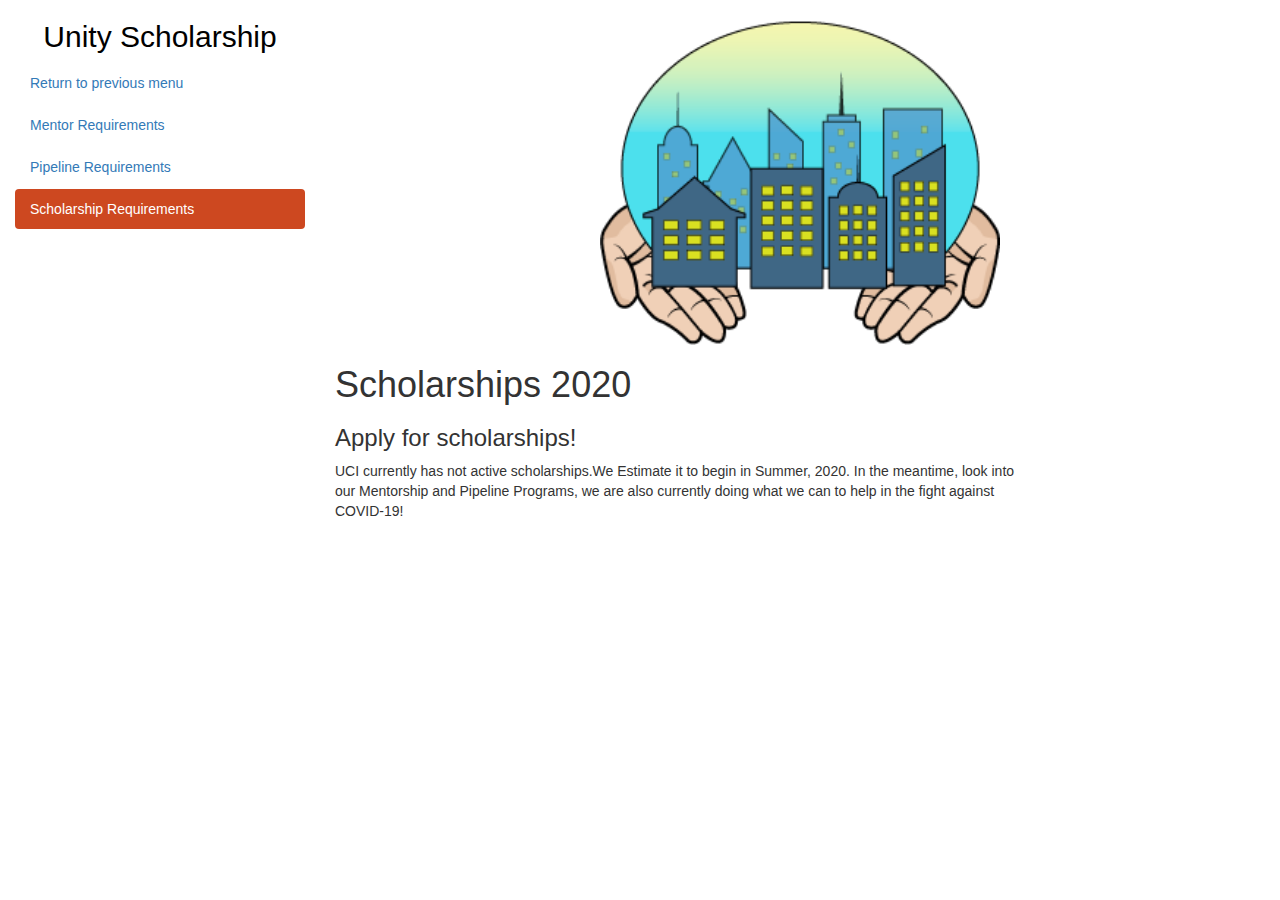
<file: scholarship-requirements.html>
<!DOCTYPE html>
<html lang="en">
<head>
	
	<script>
  (function(i,s,o,g,r,a,m){i['GoogleAnalyticsObject']=r;i[r]=i[r]||function(){
  (i[r].q=i[r].q||[]).push(arguments)},i[r].l=1*new Date();a=s.createElement(o),
  m=s.getElementsByTagName(o)[0];a.async=1;a.src=g;m.parentNode.insertBefore(a,m)
  })(window,document,'script','https://www.google-analytics.com/analytics.js','ga');

  ga('create', 'UA-99771928-1', 'auto');
  ga('send', 'pageview');

</script>
	
	<title>College Scholarships 2019</title>
	<meta charset="utf-8">
	<meta name="viewport" content="width=device-width, initial-scale=1">
	<link rel="stylesheet" href="https://maxcdn.bootstrapcdn.com/bootstrap/3.3.7/css/bootstrap.min.css">
	<script src="https://ajax.googleapis.com/ajax/libs/jquery/3.2.1/jquery.min.js"></script>
	<script src="https://maxcdn.bootstrapcdn.com/bootstrap/3.3.7/js/bootstrap.min.js"></script>
	<style>
		/* Set height of the grid so .sidenav can be 100% (adjust as needed) */
		.row.content {height: 700px}

		/* Set gray background color and 100% height */
		.sidenav {
			background-color: #fff;
			height: 100%;
		}

		/* On small screens, set height to 'auto' for the grid */
		@media screen and (max-width: 767px) {
			.row.content {height: auto;} 
		}

		.nav>li.active>a{
			text-decoration: none;
			color: #fff;
			background-color: #cd4820;
		}

		.nav>li.active>a:hover,
		.nav>li>a:hover,
		.nav>li>a:focus {
			text-decoration: none;
			color: #fff;
			background-color: #cd4820;
		}
	</style>
</head>
<body>

	<nav class="navbar navbar-inverse visible-xs">
		<div class="container-fluid">
			<div class="navbar-header">
				<button type="button" class="navbar-toggle" data-toggle="collapse" data-target="#myNavbar">
					<span class="icon-bar"></span>
					<span class="icon-bar"></span>
					<span class="icon-bar"></span>                        
				</button>
				<a class="navbar-brand" href="index.html">Unity</a>
			</div>
			<div class="collapse navbar-collapse" id="myNavbar">
				<ul class="nav navbar-nav">
					
					<li><a href="about.html">Return to previous menu</a></li>
					<li><a href="mentor-requirements.html">Mentor Requirements</a></li>
					<li><a href="pipeline-requirements.html">Pipeline Requirements</a></li>
					<li class="active"><a href="scholarship-requirements.html">Scholarship Requirements</a></li>
					
				</ul>
			</div>
		</div>
	</nav>

	<div class="container-fluid">
		<div class="row content">
			<div class="col-sm-3 hidden-xs">
				<h2 style="color:#333333; text-align: center"><a style="color: black" href="index.html">Unity Scholarship</a></h2>
				<ul class="nav nav-pills nav-stacked">
					
				    	<li><a href="about.html">Return to previous menu</a></li>
					<li><a href="mentor-requirements.html">Mentor Requirements</a></li>
					<li><a href="pipeline-requirements.html">Pipeline Requirements</a></li>
					<li class="active"><a href="scholarship-requirements.html">Scholarship Requirements</a></li>
					
				</ul><br>
			</div>
			<br>

			<div class="col-sm-9">
				<center><img src="img/New-UCI.png" alt="uci image" height="325px" width="400px"><br></center>
				<h1>Scholarships 2020</h1>
				<h3>Apply for scholarships!</h3> 
				<div class="row">
					<div class="col-sm-9">
						
				<p>UCI currently has not active scholarships.We Estimate it to begin in Summer, 2020. 
				In the meantime, look into our Mentorship and Pipeline Programs, we are also currently doing
				what we can to help in the fight against COVID-19!</p>

					</div>
				</div>
			</div>
		</div>
	</div>
</body>
</html>
</file>
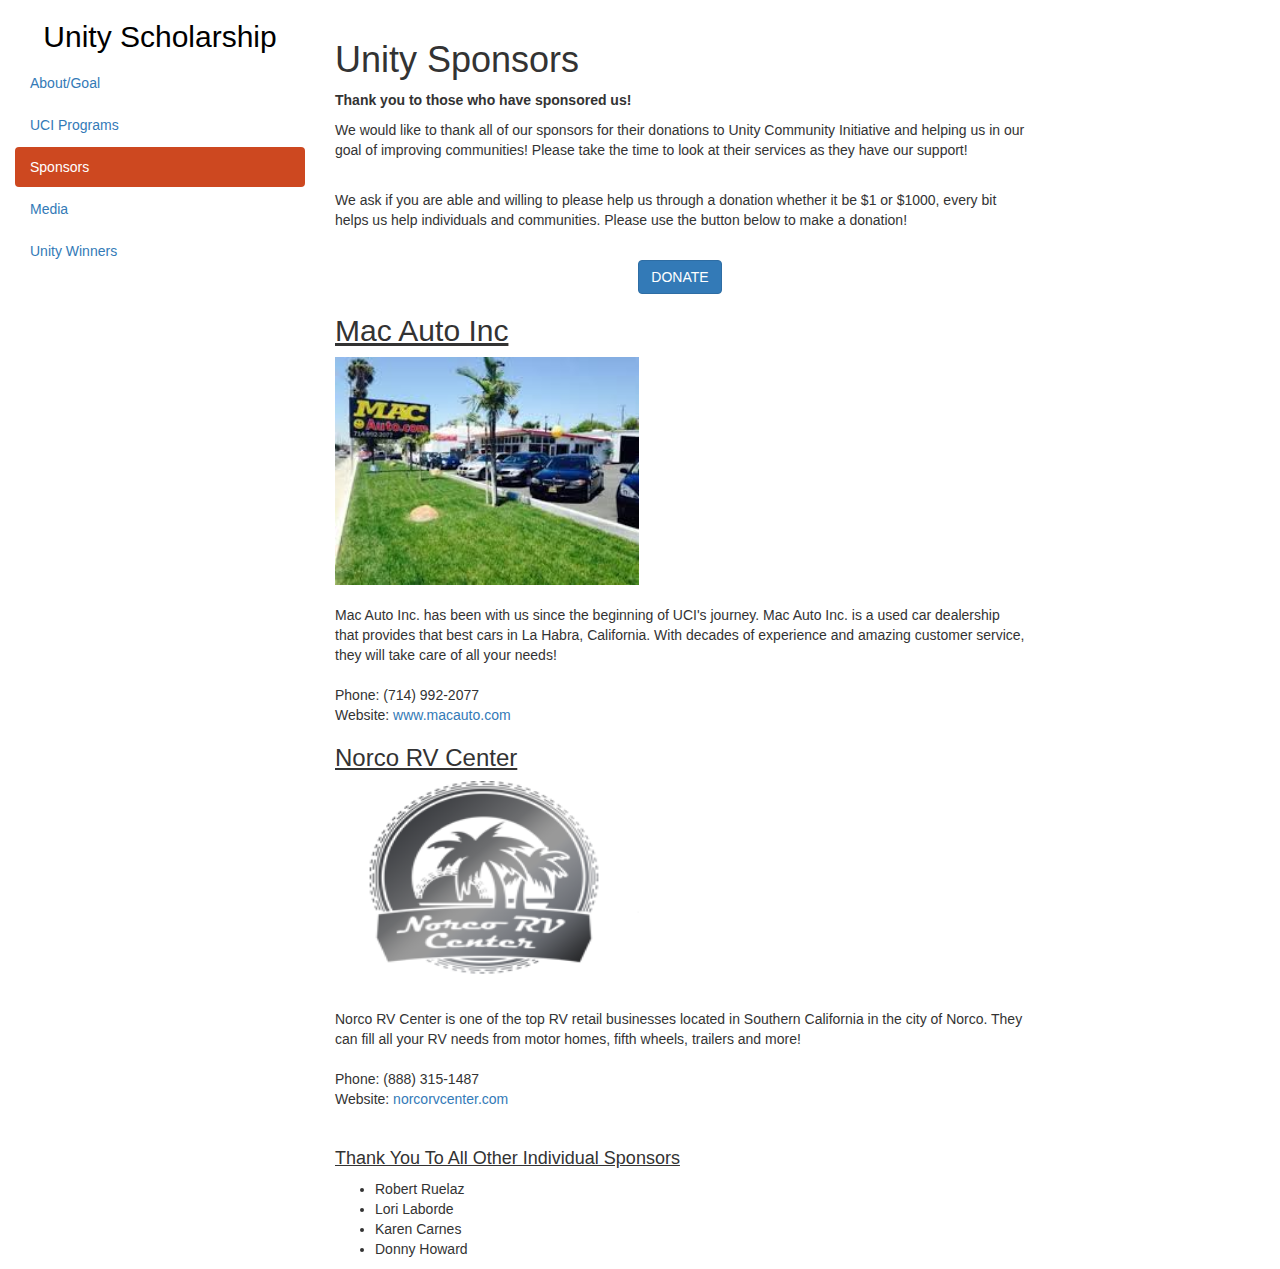
<file: Sponsors.html>
<!DOCTYPE html>
<html lang="en">
<head>
	
	<script>
  (function(i,s,o,g,r,a,m){i['GoogleAnalyticsObject']=r;i[r]=i[r]||function(){
  (i[r].q=i[r].q||[]).push(arguments)},i[r].l=1*new Date();a=s.createElement(o),
  m=s.getElementsByTagName(o)[0];a.async=1;a.src=g;m.parentNode.insertBefore(a,m)
  })(window,document,'script','https://www.google-analytics.com/analytics.js','ga');
  ga('create', 'UA-99771928-1', 'auto');
  ga('send', 'pageview');
</script>
	
	
	<title>Unity Scholarship</title>
	<meta charset="utf-8">
	<meta name="viewport" content="width=device-width, initial-scale=1">
	<link rel="stylesheet" href="https://maxcdn.bootstrapcdn.com/bootstrap/3.3.7/css/bootstrap.min.css">
	<script src="https://ajax.googleapis.com/ajax/libs/jquery/3.2.1/jquery.min.js"></script>
	<script src="https://maxcdn.bootstrapcdn.com/bootstrap/3.3.7/js/bootstrap.min.js"></script>
	<style>
		/* Set height of the grid so .sidenav can be 100% (adjust as needed) */
		.row.content {height: 700px}
		/* Set gray background color and 100% height */
		.sidenav {
			background-color: #fff;
			height: 100%;
		}
		/* On small screens, set height to 'auto' for the grid */
		@media screen and (max-width: 767px) {
			.row.content {height: auto;} 
		}
		.nav>li.active>a{
			text-decoration: none;
			color: #fff;
			background-color: #cd4820;
		}
		.nav>li.active>a:hover,
		.nav>li>a:hover,
		.nav>li>a:focus {
			text-decoration: none;
			color: #fff;
			background-color: #cd4820;
		}
	</style>
</head>
<body>

	<nav class="navbar navbar-inverse visible-xs">
		<div class="container-fluid">
			<div class="navbar-header">
				<button type="button" class="navbar-toggle" data-toggle="collapse" data-target="#myNavbar">
					<span class="icon-bar"></span>
					<span class="icon-bar"></span>
					<span class="icon-bar"></span>                        
				</button>
				<a class="navbar-brand" href="index.html">Unity</a>
			</div>
			<div class="collapse navbar-collapse" id="myNavbar">
				<ul class="nav navbar-nav">
					
					<li><a href="about.html">About/Goal</a></li>
					<li><a href="Programs.html">UCI Programs</a></li>
					<li class="active"><a href="Sponsors.html">Sponsors</a></li>
					<li><a href=Media.html>Media</a></li>
					<li><a href="Winners.html">Unity Winners</a></li>
					
				</ul>
			</div>
		</div>
	</nav>

	<div class="container-fluid">
		<div class="row content">
			<div class="col-sm-3 hidden-xs">
				<h2 style="color:#333333; text-align: center"><a style="color: black" href="index.html">Unity Scholarship</a></h2>
				<ul class="nav nav-pills nav-stacked">
					
					<li><a href="about.html">About/Goal</a></li>
					<li><a href="Programs.html">UCI Programs</a></li>
					<li class="active"><a href="Sponsors.html">Sponsors</a></li>
					<li><a href=Media.html>Media</a></li>
					<li><a href="Winners.html">Unity Winners</a></li>
					
				</ul><br>
			</div>
			<br>

			<div class="col-sm-9">
				<h1>Unity Sponsors</h1>
				<b><p>Thank you to those who have sponsored us!</p></b>
				<div class="row">
					<div class="col-sm-9">
					
						<p>We would like to thank all of our sponsors for their donations
						to Unity Community Initiative and helping us in our goal of
						improving communities! Please take the time to look at their services
						as they have our support!</p><br>
						
						<p>We ask if you are able and willing to please help us through a donation 
						whether it be $1 or $1000, every bit helps us help individuals and communities.
						Please use the button below to make a donation!</p><br>
						
						<center><a href="https://www.paypal.com/cgi-bin/webscr?cmd=_s-xclick&hosted_button_id=CYKBBBPYZJHXC&source=url" 
						class="btn btn-primary btn-xl page-scroll">DONATE</a></center>
						
						<u><h2>Mac Auto Inc</h2></u>
						<img src="Mac_Auto.jpg" alt="Mac" style="width:304px;height:228px;"><br><br>
						<p>Mac Auto Inc. has been with us since the beginning of UCI's
						 journey. Mac Auto Inc. is a used car dealership that provides that
						 best cars in La Habra, California. With decades of experience and
						 amazing customer service, they will take care of all your needs!<br><br>
						 
						 Phone: (714) 992-2077<br>
						 Website: <a href=http://www.macauto.com/>www.macauto.com</a></p>
						 
						 <u><h3>Norco RV Center</h3></u>
						 <img src="norco.png" alt="RV" style="width:304px;height:228px;"><br>
						 <p>Norco RV Center is one of the top RV retail businesses located 
						 in Southern California in the city of Norco. They can fill all your 
						 RV needs from motor homes, fifth wheels, trailers and more! <br><br>
						 
						 Phone: (888) 315-1487<br>
						 Website: <a href=http://www.norcorvcenter.com/Default.asp>norcorvcenter.com</a></p><br>
						 
						 <u><h4>Thank You To All Other Individual Sponsors</h4></u>
						 <ul>
						 <li>Robert Ruelaz</li>
						 <li>Lori Laborde</li>
						 <li>Karen Carnes</li>
						 <li>Donny Howard</li>
						 </ul>
						 
						 
						 
						 
						
					</div>
				</div>
			</div>
		</div>
	</div>
</body>
</html>
</file>
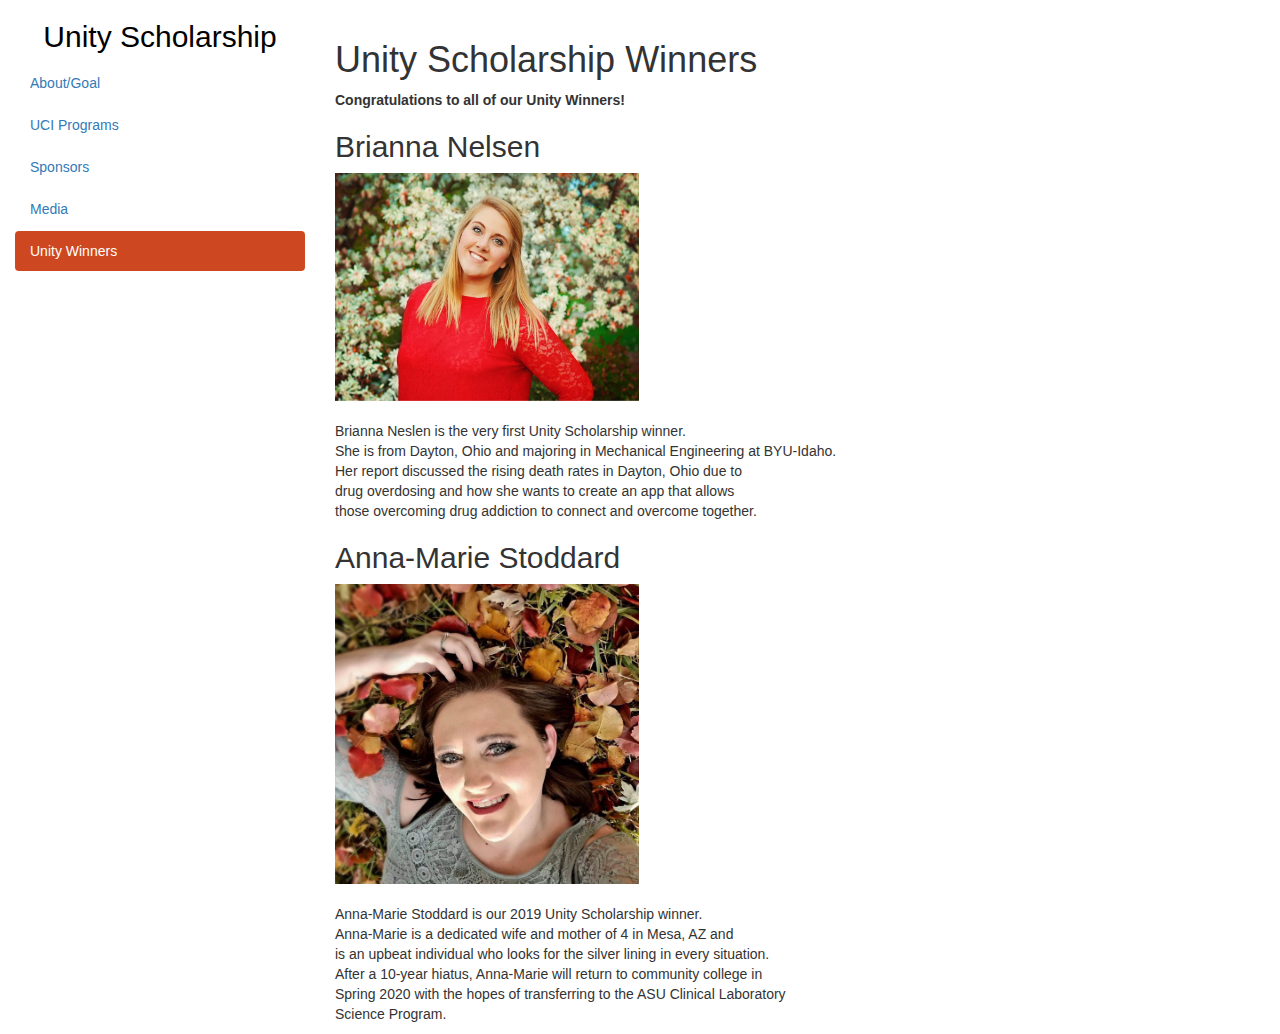
<file: Winners.html>
<!DOCTYPE html>
<html lang="en">
<head>
	
	<script>
  (function(i,s,o,g,r,a,m){i['GoogleAnalyticsObject']=r;i[r]=i[r]||function(){
  (i[r].q=i[r].q||[]).push(arguments)},i[r].l=1*new Date();a=s.createElement(o),
  m=s.getElementsByTagName(o)[0];a.async=1;a.src=g;m.parentNode.insertBefore(a,m)
  })(window,document,'script','https://www.google-analytics.com/analytics.js','ga');
  ga('create', 'UA-99771928-1', 'auto');
  ga('send', 'pageview');
</script>
	
	
	<title>Unity Scholarship</title>
	<meta charset="utf-8">
	<meta name="viewport" content="width=device-width, initial-scale=1">
	<link rel="stylesheet" href="https://maxcdn.bootstrapcdn.com/bootstrap/3.3.7/css/bootstrap.min.css">
	<script src="https://ajax.googleapis.com/ajax/libs/jquery/3.2.1/jquery.min.js"></script>
	<script src="https://maxcdn.bootstrapcdn.com/bootstrap/3.3.7/js/bootstrap.min.js"></script>
	<style>
		/* Set height of the grid so .sidenav can be 100% (adjust as needed) */
		.row.content {height: 700px}
		/* Set gray background color and 100% height */
		.sidenav {
			background-color: #fff;
			height: 100%;
		}
		/* On small screens, set height to 'auto' for the grid */
		@media screen and (max-width: 767px) {
			.row.content {height: auto;} 
		}
		.nav>li.active>a{
			text-decoration: none;
			color: #fff;
			background-color: #cd4820;
		}
		.nav>li.active>a:hover,
		.nav>li>a:hover,
		.nav>li>a:focus {
			text-decoration: none;
			color: #fff;
			background-color: #cd4820;
		}
	</style>
</head>
<body>

	<nav class="navbar navbar-inverse visible-xs">
		<div class="container-fluid">
			<div class="navbar-header">
				<button type="button" class="navbar-toggle" data-toggle="collapse" data-target="#myNavbar">
					<span class="icon-bar"></span>
					<span class="icon-bar"></span>
					<span class="icon-bar"></span>                        
				</button>
				<a class="navbar-brand" href="#">Unity</a>
			</div>
			<div class="collapse navbar-collapse" id="myNavbar">
				<ul class="nav navbar-nav">
					
					<li><a href="about.html">About/Goal</a></li>
					<li><a href="Programs.html">UCI Programs</a></li>
					<li><a href="Sponsors.html">Sponsors</a></li>
					<li><a href=Media.html>Media</a></li>
					<li class="active"><a href="Winners.html">Unity Winners</a></li>
					
				</ul>
			</div>
		</div>
	</nav>

	<div class="container-fluid">
		<div class="row content">
			<div class="col-sm-3 hidden-xs">
				<h2 style="color:#333333; text-align: center"><a style="color: black" href="index.html">Unity Scholarship</a></h2>
				<ul class="nav nav-pills nav-stacked">
					
					<li><a href="about.html">About/Goal</a></li>
					<li><a href="Programs.html">UCI Programs</a></li>
					<li><a href="Sponsors.html">Sponsors</a></li>
					<li><a href=Media.html>Media</a></li>
					<li class="active"><a href="Winners.html">Unity Winners</a></li>
					
				</ul><br>
			</div>
			<br>

			<div class="col-sm-9">
				<h1>Unity Scholarship Winners</h1>
				<b><p>Congratulations to all of our Unity Winners!</p></b>
				<h2>Brianna Nelsen</h2>
				<div class="row">
					<div class="col-sm-9">
					<img src="Brianna_Nelsen.jpg" alt="B_N" style="width:304px;height:228px;"><br><br>
						<p>Brianna Neslen is the very first Unity Scholarship winner.<br> 
						She is from Dayton, Ohio and majoring in Mechanical Engineering at BYU-Idaho.<br>
						 Her report discussed the rising death rates in Dayton, Ohio due to<br>
						drug overdosing and how she wants to create an app that allows<br> those 
						overcoming drug addiction to connect and overcome together.<br></p>
						
				<h2>Anna-Marie Stoddard</h2>
				<div class="row">
					<div class="col-sm-9">
					<img src="Anna-Marie-Stoddard.jpg" alt="A_M" style="width:304px;height:300px;"><br><br>
						<p>Anna-Marie Stoddard is our 2019 Unity Scholarship winner.<br> 
						Anna-Marie is a dedicated wife and mother of 4 in Mesa, AZ and<br> is an upbeat 
						individual who looks for the silver lining in every situation.<br> After a 10-year 
						hiatus, Anna-Marie will return to community college in<br> Spring 2020 with the hopes 
						of transferring to the ASU Clinical Laboratory<br> Science Program.<br></p>
						
					</div>
				</div>
			</div>
		</div>
	</div>
</body>
</html>
</file>
